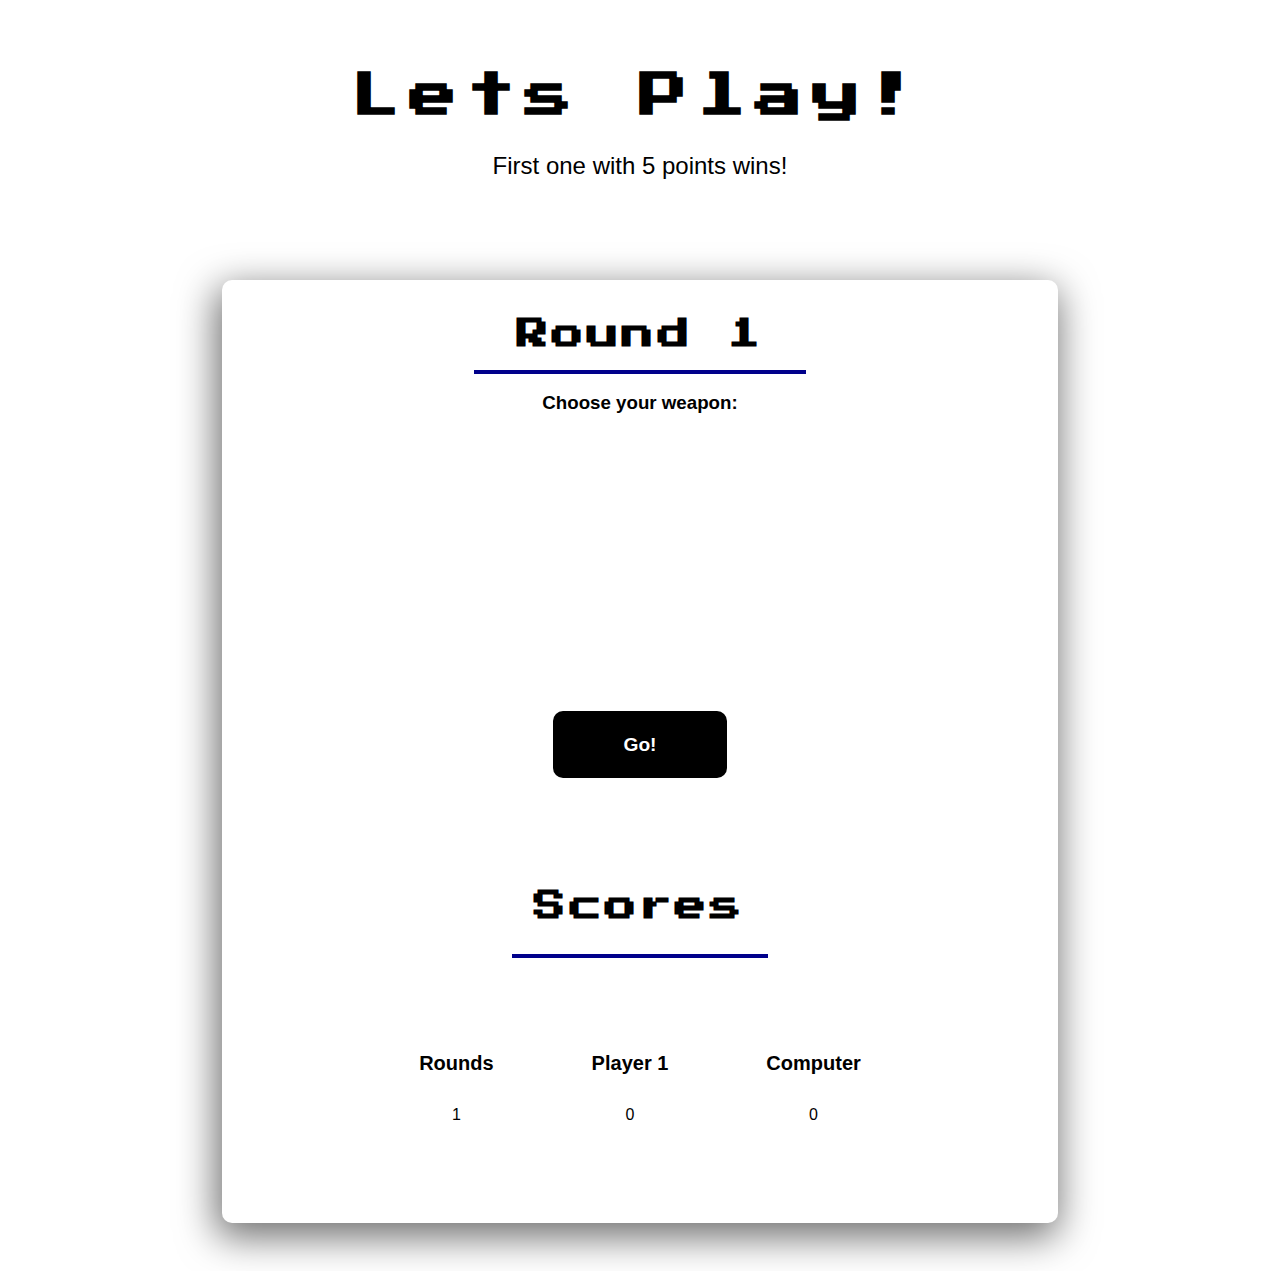
<file: index.html>
<!DOCTYPE html>
<html lang="en">

<head>
  <meta charset="UTF-8">
  <meta http-equiv="X-UA-Compatible" content="IE=edge">
  <meta name="viewport" content="width=device-width, initial-scale=1.0">
  <link rel="stylesheet" type="text/css" href="./styles.css">
  <link rel="stylesheet" href="https://cdnjs.cloudflare.com/ajax/libs/font-awesome/6.2.1/css/all.min.css"
    integrity="sha512-MV7K8+y+gLIBoVD59lQIYicR65iaqukzvf/nwasF0nqhPay5w/9lJmVM2hMDcnK1OnMGCdVK+iQrJ7lzPJQd1w=="
    crossorigin="anonymous" referrerpolicy="no-referrer" />
  <link rel="stylesheet" href="https://cdnjs.cloudflare.com/ajax/libs/font-awesome/6.3.0/css/all.min.css"
    integrity="sha512-SzlrxWUlpfuzQ+pcUCosxcglQRNAq/DZjVsC0lE40xsADsfeQoEypE+enwcOiGjk/bSuGGKHEyjSoQ1zVisanQ=="
    crossorigin="anonymous" referrerpolicy="no-referrer" />

  <script src="./script.js" defer></script>
  <title>Document</title>
</head>

<body>
  <header class="header">
    <h1 class="main-header">Lets Play!</h1>
    <p class="title-desc">First one with 5 points wins!</p>
  </header>
  <main class="main-game">
    <h2 id="round-number">Round 1</h2>
    <h3>Choose your weapon:</h3>
    <section class="buttons seletions">
      <button id="rock" class="btn icon-item" value='rock'>
        <i class="icon-game fa-regular fa-hand-back-fist" data-icon="rock"></i>
      </button>
      <button id="paper" class="btn icon-item" value="paper">
        <i class=" icon-game fa-regular fa-hand" data-icon='paper'></i>
      </button>
      <button id="scissors" class="btn icon-item" value="scissors">
        <i class=" icon-game fa-regular fa-hand-scissors" data-icon="scissors"></i>
      </button>
    </section>
    <div>
      <button id="play">Go!</button>
    </div>
    <section class="statements">
      <p id="player-choice"></p>
      <p id="computer-choice"></p>
      <p id="winner-of-round"></p>
      <p id="overall-winner"></p>
    </section>
    <section class="scores-section">
      <h3>Scores</h3>
      <table class="scores-table">
        <tr class="table-head">
          <th>Rounds</th>
          <th>Player 1</th>
          <th>Computer</th>
        </tr>
        <tr>
          <td id="rounds-total">1</td>
          <td class="score" id="player-score-accumulated">0</td>
          <td class="score" id="computer-score-accumulated">0</td>
        </tr>
      </table>
    </section>
  </main>

</body>

</html>
</file>
<file: styles.css>
@import url("https://fonts.googleapis.com/css2?family=Press+Start+2P&display=swap");
body {
  font-family: Arial, Helvetica, sans-serif;
  text-align: center;
}

.header {
  width: 100%;
  height: 10em;
  border-radius: 10px;
  margin: auto;
  padding: 2em 0;
}

.main-header {
  font-family: "Press Start 2P", cursive;
  font-size: 3em;
  font-weight: 2em;
  letter-spacing: 0.2em;
}

.title-desc {
  font-size: 1.5em;
}

main {
  width: 60%;
  margin: 3em auto;
  padding: 1.2rem 2.4rem;
  border-radius: 10px;
  padding-bottom: 3em;
  box-shadow: -3px 11px 38px 3px rgba(0, 0, 0, 0.57);
}

#round-number {
  font-family: "Press Start 2P", cursive;
  letter-spacing: 0.1em;
  border-bottom: 4px solid darkblue;
  width: 8em;
  font-size: 2rem;
  margin: auto;
  padding: 1.2rem 2.4rem;
}

.seletions {
  width: 85%;
  height: 13rem;
  display: flex;
  justify-content: space-around;
  align-items: flex-start;
  margin: 0 auto 2rem 0;
  padding: 1.2rem 1.6rem 1.2em 0;
}

.buttons {
  border: none;
  background-color: white;
}

.icon-item {
  width: 2em;
  height: 2em;
  border: none;
  background-color: white;
}

.icon-game {
  display: flex;
  flex-direction: column;
  justify-content: center;
  align-items: center;
  column-gap: 1rem;
  width: 12px;
  height: 12px;
  margin: 12px 24px;
  padding: 1em;
  font-size: 3em;
  font-weight: bold;
  letter-spacing: 0.2em;
  cursor: pointer;
  transition: all 0.3s ease-in-out;
}

.icon-game[data-icon="rock"]:hover::after {
  content: "Rock";
  display: block;
  font-size: 14px;
  font-weight: 500;
  font-weight: bold;
  letter-spacing: 0.2em;
  transition: all 0.3s ease-in-out;
  margin: 5px auto;
  padding-top: 20px;
  margin-left: 0;
}
.icon-game[data-icon="paper"]:hover::after {
  content: "paper";
  display: block;
  font-size: 14px;
  font-weight: 500;
  font-weight: bold;
  letter-spacing: 0.2em;
  transition: all 0.3s ease-in-out;
  margin: 5px auto;
  padding-top: 20px;
}
.icon-game[data-icon="scissors"]:hover::after {
  width: auto;
  content: "scissors";
  display: block;
  font-size: 14px;
  font-weight: 500;
  font-weight: bold;
  letter-spacing: 0.2em;
  transition: all 0.3s ease-in-out;
  margin: 5px auto;
  padding-top: 20px;
  padding-right: 25px;
}

#play {
  margin: 0 auto;
  background-color: black;
  color: white;
  font-size: 1.2rem;
  padding: 1.4rem 4.4rem;
  border: none;
  border-radius: 10px;
  font-weight: bolder;
  transition: all 0.3s ease-in-out;
}
#play:hover{
  background-color: white;
  color: black;
border: 1px solid black;
box-shadow: -3px 11px 38px 3px rgba(0, 0, 0, 0.17);
}

.scores-section h3 {
  font-family: "Press Start 2P", cursive;

  font-size: 2em;
  letter-spacing: 0.1em;
  border-bottom: 4px solid darkblue;
  width: 8em;
  margin:3rem auto;
  padding: 1em 0;
}

.scores-section{
  margin-top: 5rem;
}
.scores-table {
  margin: 2em auto;
  padding: 1em;
}

.scores-table th {
  font-size: 20px;
  padding: 1.4em 2.4em;}

#player-choice {
  font-size: 2em;
}

#computer-choice {
  font-size: 2em;
}

#winner-of-round {
  font-size: 2em;
}

#overall-winner {
  font-size: 2em;
  color: blue;
  border-style: double;
  border: 3px darkblue;
}
</file>
